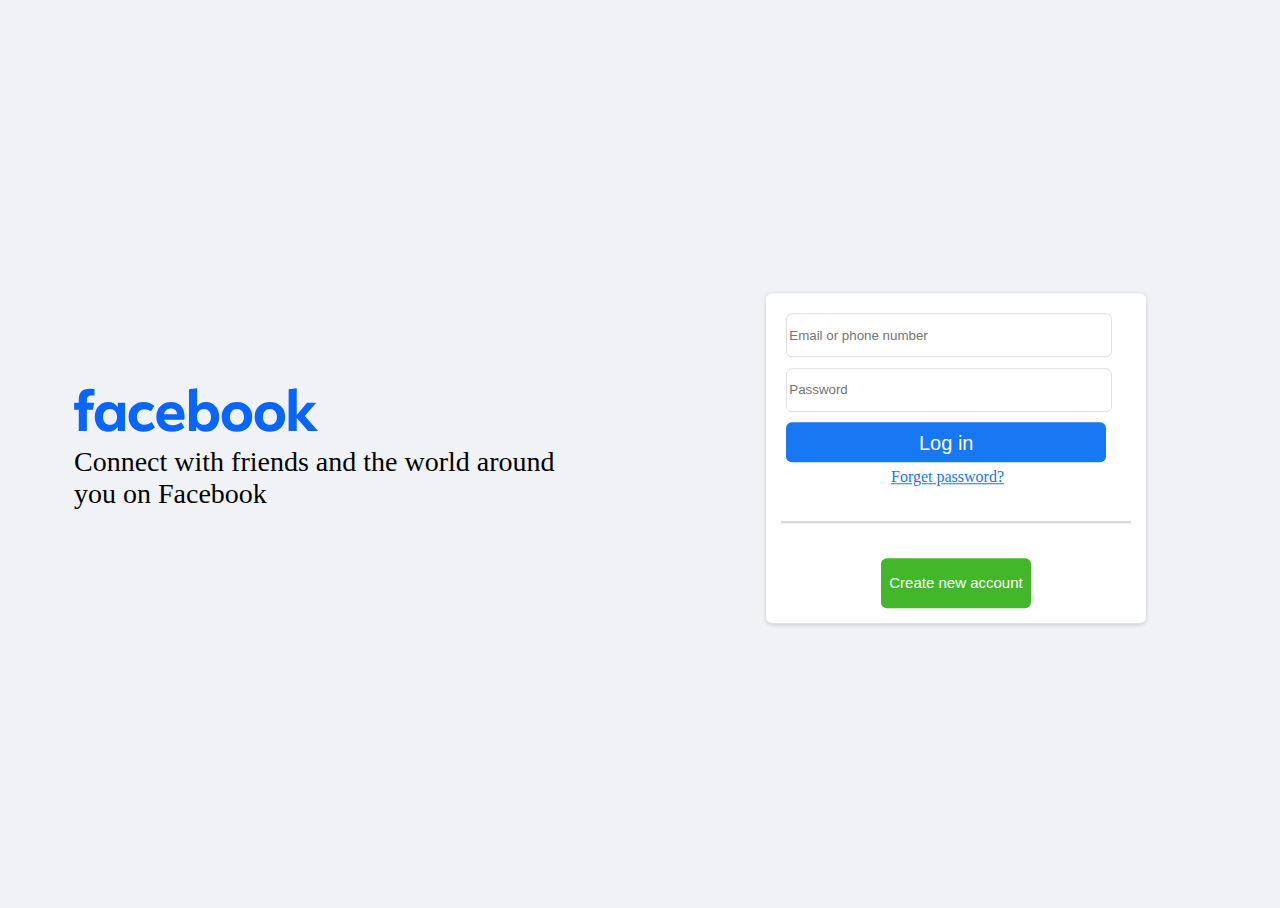
<file: index.html>
<!DOCTYPE html>
<html lang="en">
<head>
    <meta charset="UTF-8">
    <meta name="viewport" content="width=device-width, initial-scale=1.0">
    <title>Document</title>
    <link rel="stylesheet" href="style.css">
</head>
<body>
    
<div class="container">
        <div class="box-1">
            <div class="box-1-1">
                <div class="image">
                    <img src="4aAhOWlwaXf.svg" alt="">
                </div>
                
                <h1>Connect with friends and the world around you on Facebook</h1>
            </div>
        </div>
        <div class="box-2">
           <div class="box-2-2">
            <form action="" class="frm">
                <input type="text" class="inp" placeholder="Email or phone number">
                <br>
                <input type="password" class="inp" placeholder="Password">
                <br>
                <input type="submit" class="btn" value="Log in">
                <br>
                <a href="">Forget password?</a>
                <br>
                <div class="border">
                </div>
                <button>Create new account</button>
    
            </form>
           </div>
        </div>
    </div>

   
</body>
</html>
</file>
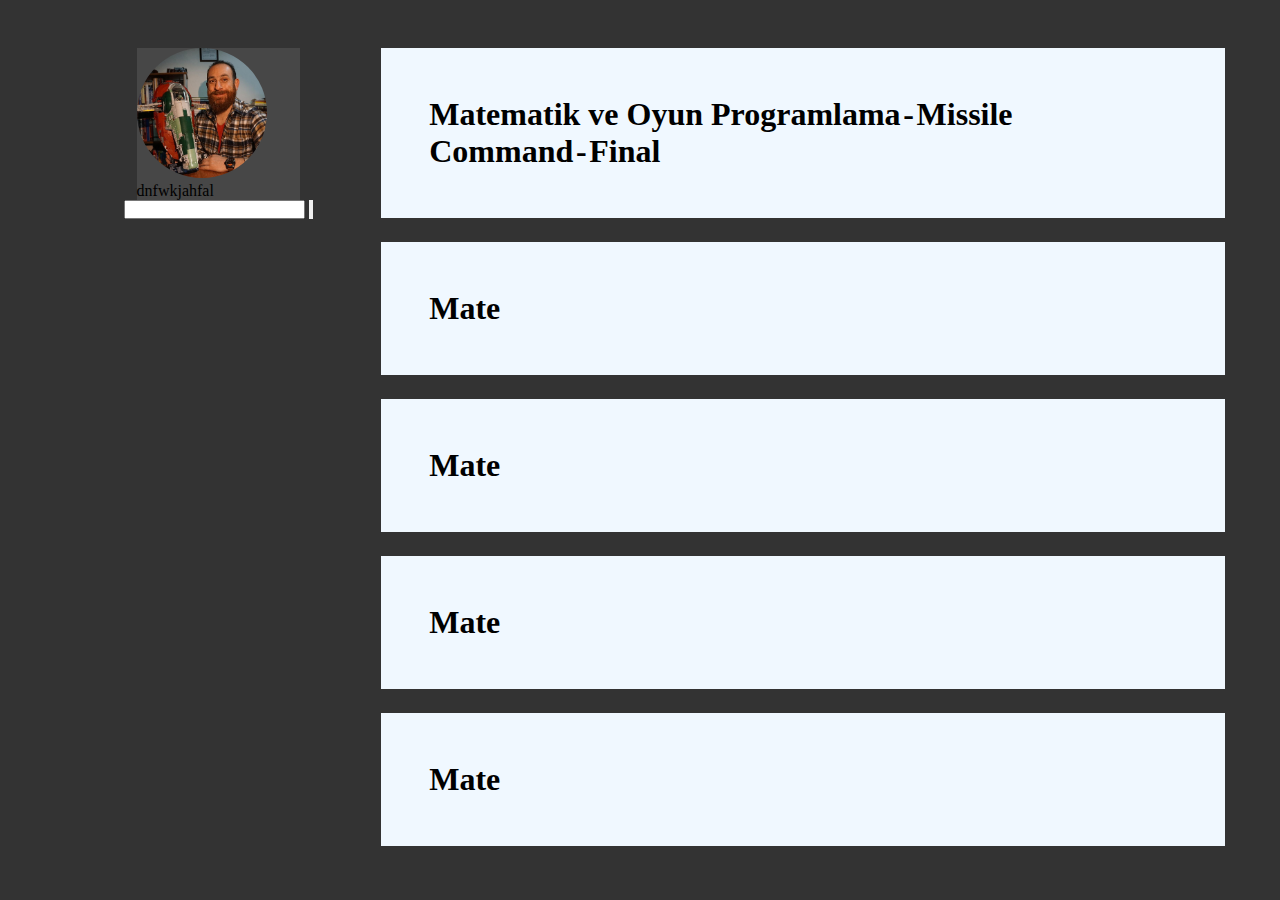
<file: buraksenyurt.html>
<!DOCTYPE html>
<html lang="en">
  <head>
    <meta charset="UTF-8" />
    <meta name="viewport" content="width=device-width, initial-scale=1.0" />
    <title>Document</title>
    <link rel="stylesheet" href="buraksenyurt.css" />
  </head>
  <body>
    <div class="container">
      <div class="left-area">
        <div class="blog-info">
          <div class="blog-info-img">
            <img src="./BurakSenyurt.jpg" alt="">
          </div>
          <div class="blog-info-author">
       <p>dnfwkjahfal</p>
          </div>
          <div class="blog-info-links">

          </div>
        </div>
        <div class="widgets">
          <span>
            <input type="text">
            <input type="button">
          </span>
          <div class="pages"></div>
          <div class="tag-cloud"></div>
          <div class="categories"></div>
          <div class="months"></div>
          <div class="coments"></div>
          <h4></h4>
        </div>
      </div>
      <div class="right-area">
        <div class="post">
          <h1>Matematik ve Oyun Programlama - Missile Command - Final</h1>
        </div>
        <div class="post">
          <h1>Mate</h1>
        </div>
        <div class="post">
          <h1>Mate</h1>
        </div>
        <div class="post">
          <h1>Mate</h1>
        </div>
        <div class="post">
          <h1>Mate</h1>
        </div>
      </div>
    </div>
  </body>
</html>
</file>
<file: style.css>
body{
    background-color: #f0f2f5;   
}

html,body{
    height: 100%;
}

/* .containerpos{
    position: relative;
} */
.container{
    height: 100%;

   
          
}
.box-1{
    
    position: relative;
    width: 50%;
    height: 100%;
    float: left;
}

.box-1 h1{
    width: 500px;
    font-size: 28px;
    font-weight: normal;
    line-height: 32px;
    margin-top: 10px;
    
} 
.box-1-1{
    position: absolute;
    top: 50%;
    left: 50%;
    transform: translate(-50%,-50%);
}
.image{
    
}
.image img{
    height: 100px;
    width: 300px;
    margin: -28px;
    
}

.box-2{
    width: 50%;
    height: 100%;
  position: relative;
  float: right;


}

.box-2-2{
    background-color: #fff;
    box-shadow: rgba(0, 0, 0, 0.16) 0px 1px 4px;
    border-radius: 6px;
 
    position: absolute;
    top: 50%;
    left: 50%;
    transform: translate(-50%,-50%);
}

.inp{
    width: 320px;
    height: 40px;
    border: 1px solid #dddfe2;
    border-radius: 6px;
    margin: 1.5%;
}



.frm{
    width: 350px;
    padding: 15px;
   
}

.btn{
    width: 320px;
    height: 40px;
    margin: 1.5%;
    background-color: #1877f2;
    color: #fff;
    border-radius: 6px;
    border: none;
    font-size: 20px;
    line-height: 40px;
}

.frm a{
    color: #1877f2;
    margin-left: 110px ;
}

.border{
    border: 1px solid lightgray;
    margin: 10% 0;
    /* margin: top,right,bottom,left; 10px 10px 50px 100px */
    /* margin: top-bottom,left-right; */
    /* margin:10px; */
}

.frm button{
    height: 50px;
    width: 150px;
    background-color: #42b72a;
    border:none;
    border-radius: 6px;
    color: white;
    margin-left: 100px;
    font-size: 15px;

    
}
</file>
<file: buraksenyurt.css>
*{
    margin: 0;
    padding: 0;
    box-sizing: border-box;
}
html,body{
    height: 100%;
    background-color: #333333;
    padding: 24px 0;
}

.container{
    height: auto;
    background-color: #333333;
    display: flex;
    padding: 0 32px;
    margin: 0 23px;
    
}

.left-area{
    width: 29%;
    height: 100%;
    display: flex;
    justify-content: center;
    align-items: center;
    flex-direction: column;
}

.right-area{
    width: 75%;
    height: 100%;
    display: flex;
    justify-content: center;
    align-items: center;
    flex-direction: column;

}
.post{
    width: 100%;
    padding: 48px;
    background-color: aliceblue;
    margin-bottom: 24px;
}

.blog-info{
    width: 50%;
    background-color: rgba(255,255,255,0.1);
}


.blog-info-img img{

   width: 80%;
   border-radius: 50%;
}
</file>
